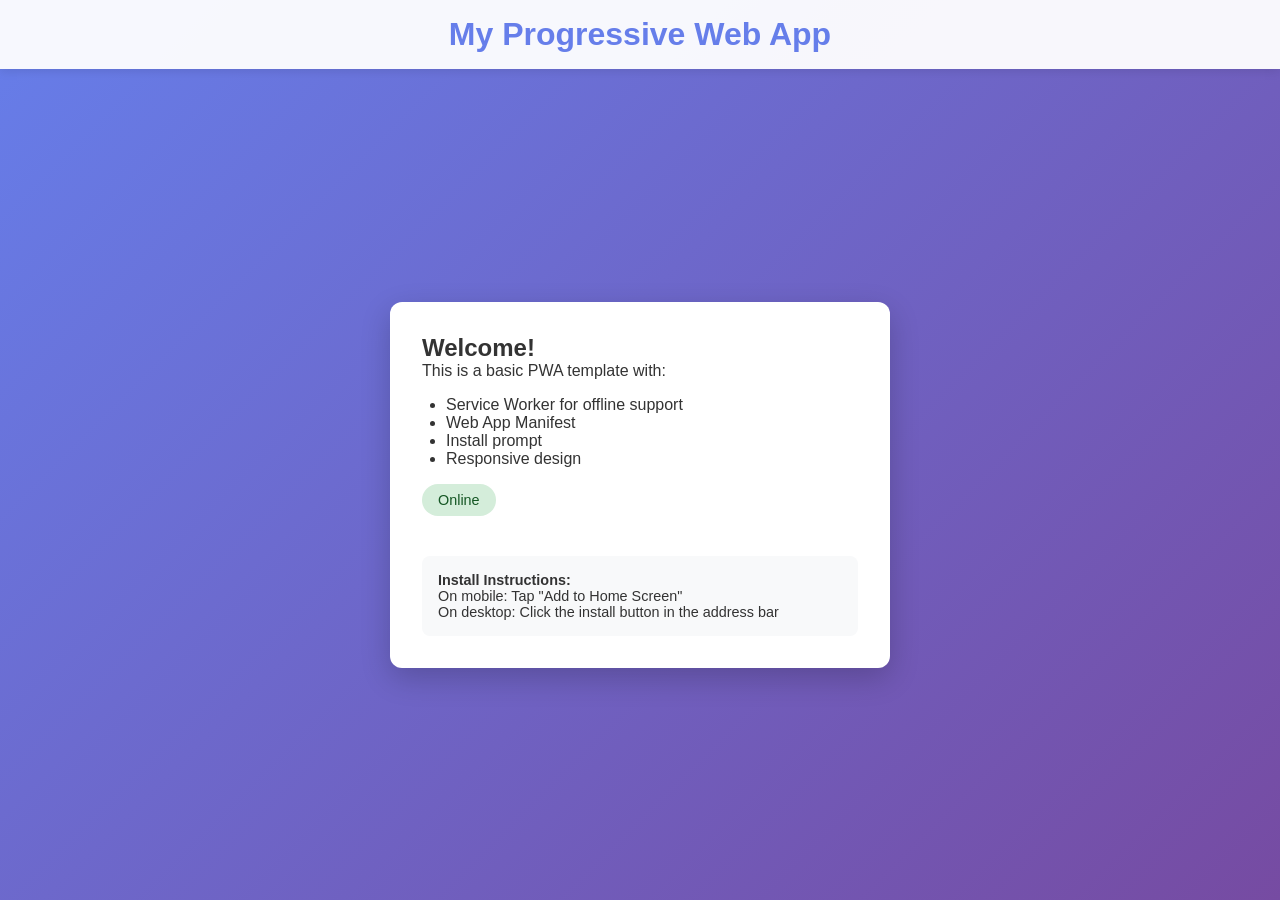
<file: index.html>
<!DOCTYPE html>
<html lang="en">
<head>
    <meta charset="UTF-8">
    <meta name="viewport" content="width=device-width, initial-scale=1.0">
    <meta name="theme-color" content="#4A90E2">
    <meta name="description" content="A basic Progressive Web App template">
    <title>My PWA</title>
    <link rel="manifest" href="manifest.json">
    <link rel="icon" type="image/png" href="icon-192.png">
    <link rel="stylesheet" href="styles.css">
</head>
<body>
    <header>
        <h1>My Progressive Web App</h1>
    </header>

    <main>
        <div class="card">
            <h2>Welcome!</h2>
            <p>This is a basic PWA template with:</p>
            <ul style="margin: 1rem 0; padding-left: 1.5rem;">
                <li>Service Worker for offline support</li>
                <li>Web App Manifest</li>
                <li>Install prompt</li>
                <li>Responsive design</li>
            </ul>

            <div id="status" class="status online">Online</div>

            <button id="installBtn" style="display: none;">Install App</button>

            <div class="info">
                <strong>Install Instructions:</strong><br>
                On mobile: Tap "Add to Home Screen"<br>
                On desktop: Click the install button in the address bar
            </div>
        </div>
    </main>

    <script src="app.js"></script>
</body>
</html>
</file>
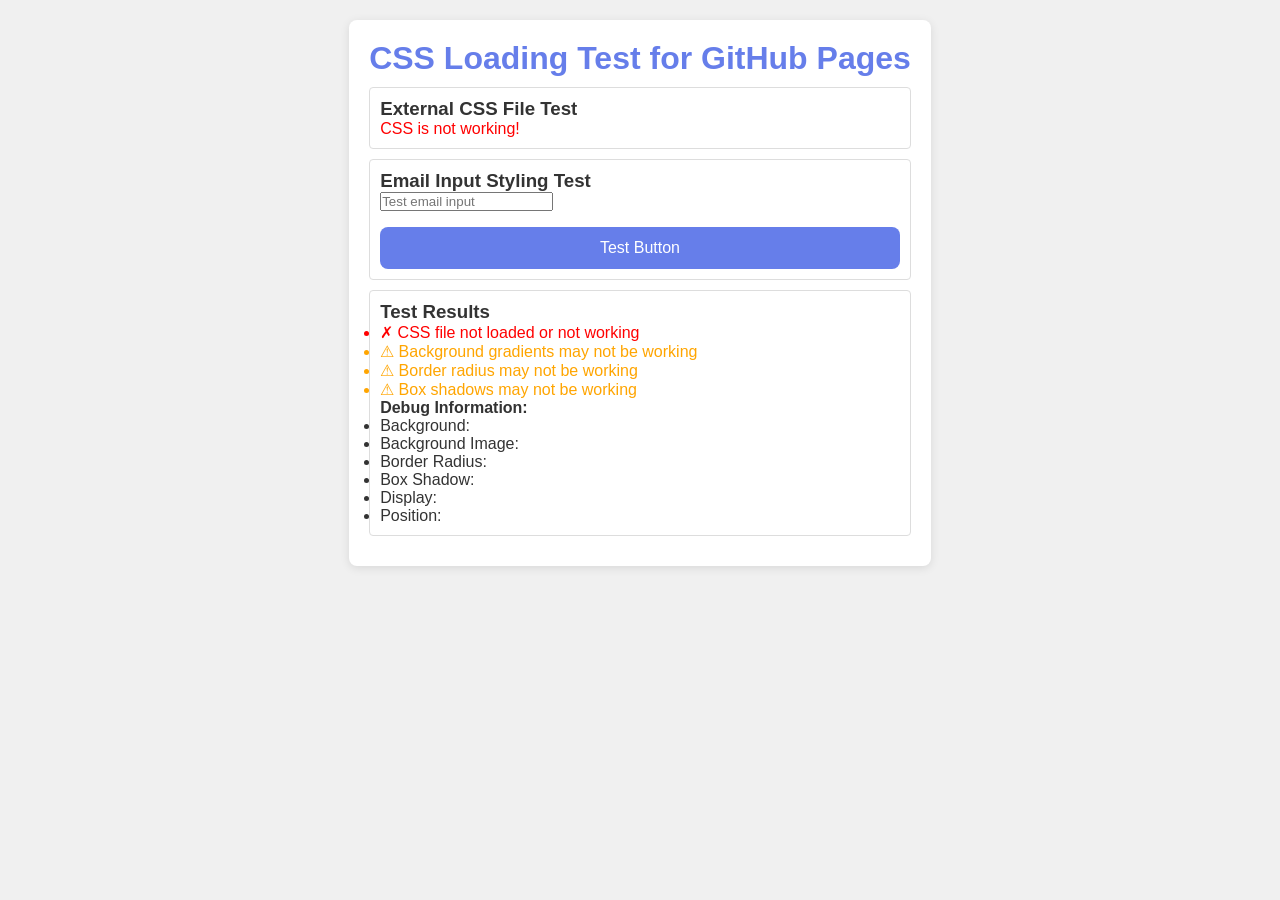
<file: test-css.html>
<!DOCTYPE html>
<html lang="en">
<head>
    <meta charset="UTF-8">
    <meta name="viewport" content="width=device-width, initial-scale=1.0">
    <title>CSS Test - AstroCal</title>
    <link rel="stylesheet" href="styles.css">
    <style>
        body {
            font-family: Arial, sans-serif;
            padding: 20px;
            background: #f0f0f0;
        }
        .test-container {
            max-width: 600px;
            margin: 0 auto;
            background: white;
            padding: 20px;
            border-radius: 8px;
            box-shadow: 0 2px 10px rgba(0,0,0,0.1);
        }
        .test-item {
            margin: 10px 0;
            padding: 10px;
            border: 1px solid #ddd;
            border-radius: 4px;
        }
        .status {
            font-weight: bold;
        }
        .success { color: green; }
        .error { color: red; }
        .warning { color: orange; }
    </style>
</head>
<body>
    <div class="test-container">
        <h1>CSS Loading Test for GitHub Pages</h1>
        
        <div class="test-item">
            <h3>External CSS File Test</h3>
            <div id="css-test">Testing CSS loading...</div>
        </div>
        
        <div class="test-item">
            <h3>Email Input Styling Test</h3>
            <div class="email-container">
                <form class="email-form">
                    <div class="email-input-wrapper">
                        <input type="email" class="email-input" placeholder="Test email input">
                    </div>
                    <button type="button" class="join-waitlist-btn">Test Button</button>
                </form>
            </div>
        </div>
        
        <div class="test-item">
            <h3>Test Results</h3>
            <div id="test-results">Running tests...</div>
        </div>
    </div>

    <script>
        document.addEventListener('DOMContentLoaded', function() {
            const results = document.getElementById('test-results');
            const cssTest = document.getElementById('css-test');
            
            // Test 1: Check if CSS file is loaded
            const testElement = document.createElement('div');
            testElement.className = 'email-input-wrapper';
            testElement.style.position = 'absolute';
            testElement.style.left = '-9999px';
            testElement.style.top = '-9999px';
            document.body.appendChild(testElement);
            
            const computedStyle = window.getComputedStyle(testElement);
            const hasGradient = computedStyle.background.includes('gradient') || 
                              computedStyle.backgroundImage.includes('gradient');
            
            // Remove test element
            document.body.removeChild(testElement);
            
            // Display results
            let html = '<ul>';
            
            // CSS File Loading Test
            if (hasGradient) {
                html += '<li class="success">✓ CSS file loaded successfully</li>';
                cssTest.innerHTML = '<span class="success">CSS is working!</span>';
            } else {
                html += '<li class="error">✗ CSS file not loaded or not working</li>';
                cssTest.innerHTML = '<span class="error">CSS is not working!</span>';
            }
            
            // Background gradient test
            if (computedStyle.backgroundImage && computedStyle.backgroundImage !== 'none') {
                html += '<li class="success">✓ Background gradients are working</li>';
            } else {
                html += '<li class="warning">⚠ Background gradients may not be working</li>';
            }
            
            // Border radius test
            if (computedStyle.borderRadius && computedStyle.borderRadius !== '0px') {
                html += '<li class="success">✓ Border radius is working</li>';
            } else {
                html += '<li class="warning">⚠ Border radius may not be working</li>';
            }
            
            // Box shadow test
            if (computedStyle.boxShadow && computedStyle.boxShadow !== 'none') {
                html += '<li class="success">✓ Box shadows are working</li>';
            } else {
                html += '<li class="warning">⚠ Box shadows may not be working</li>';
            }
            
            html += '</ul>';
            
            // Additional debugging info
            html += '<h4>Debug Information:</h4>';
            html += '<ul>';
            html += `<li>Background: ${computedStyle.background}</li>`;
            html += `<li>Background Image: ${computedStyle.backgroundImage}</li>`;
            html += `<li>Border Radius: ${computedStyle.borderRadius}</li>`;
            html += `<li>Box Shadow: ${computedStyle.boxShadow}</li>`;
            html += `<li>Display: ${computedStyle.display}</li>`;
            html += `<li>Position: ${computedStyle.position}</li>`;
            html += '</ul>';
            
            results.innerHTML = html;
        });
    </script>
</body>
</html>
</file>
<file: styles.css>
* {
    margin: 0;
    padding: 0;
    box-sizing: border-box;
}

body {
    font-family: -apple-system, BlinkMacSystemFont, 'Segoe UI', Roboto, Oxygen, Ubuntu, Cantarell, sans-serif;
    background: linear-gradient(135deg, #667eea 0%, #764ba2 100%);
    min-height: 100vh;
    display: flex;
    flex-direction: column;
    color: #333;
}

header {
    background: rgba(255, 255, 255, 0.95);
    padding: 1rem;
    box-shadow: 0 2px 10px rgba(0,0,0,0.1);
}

h1 {
    color: #667eea;
    text-align: center;
}

main {
    flex: 1;
    display: flex;
    flex-direction: column;
    align-items: center;
    justify-content: center;
    padding: 2rem;
}

.card {
    background: white;
    border-radius: 12px;
    padding: 2rem;
    box-shadow: 0 10px 30px rgba(0,0,0,0.2);
    max-width: 500px;
    width: 100%;
}

.status {
    display: inline-block;
    padding: 0.5rem 1rem;
    border-radius: 20px;
    font-size: 0.9rem;
    margin-bottom: 1rem;
}

.online {
    background: #d4edda;
    color: #155724;
}

.offline {
    background: #f8d7da;
    color: #721c24;
}

button {
    background: #667eea;
    color: white;
    border: none;
    padding: 0.75rem 1.5rem;
    border-radius: 8px;
    font-size: 1rem;
    cursor: pointer;
    width: 100%;
    margin-top: 1rem;
    transition: background 0.3s;
}

button:hover {
    background: #5568d3;
}

button:disabled {
    background: #ccc;
    cursor: not-allowed;
}

.info {
    margin-top: 1.5rem;
    padding: 1rem;
    background: #f8f9fa;
    border-radius: 8px;
    font-size: 0.9rem;
}
</file>
